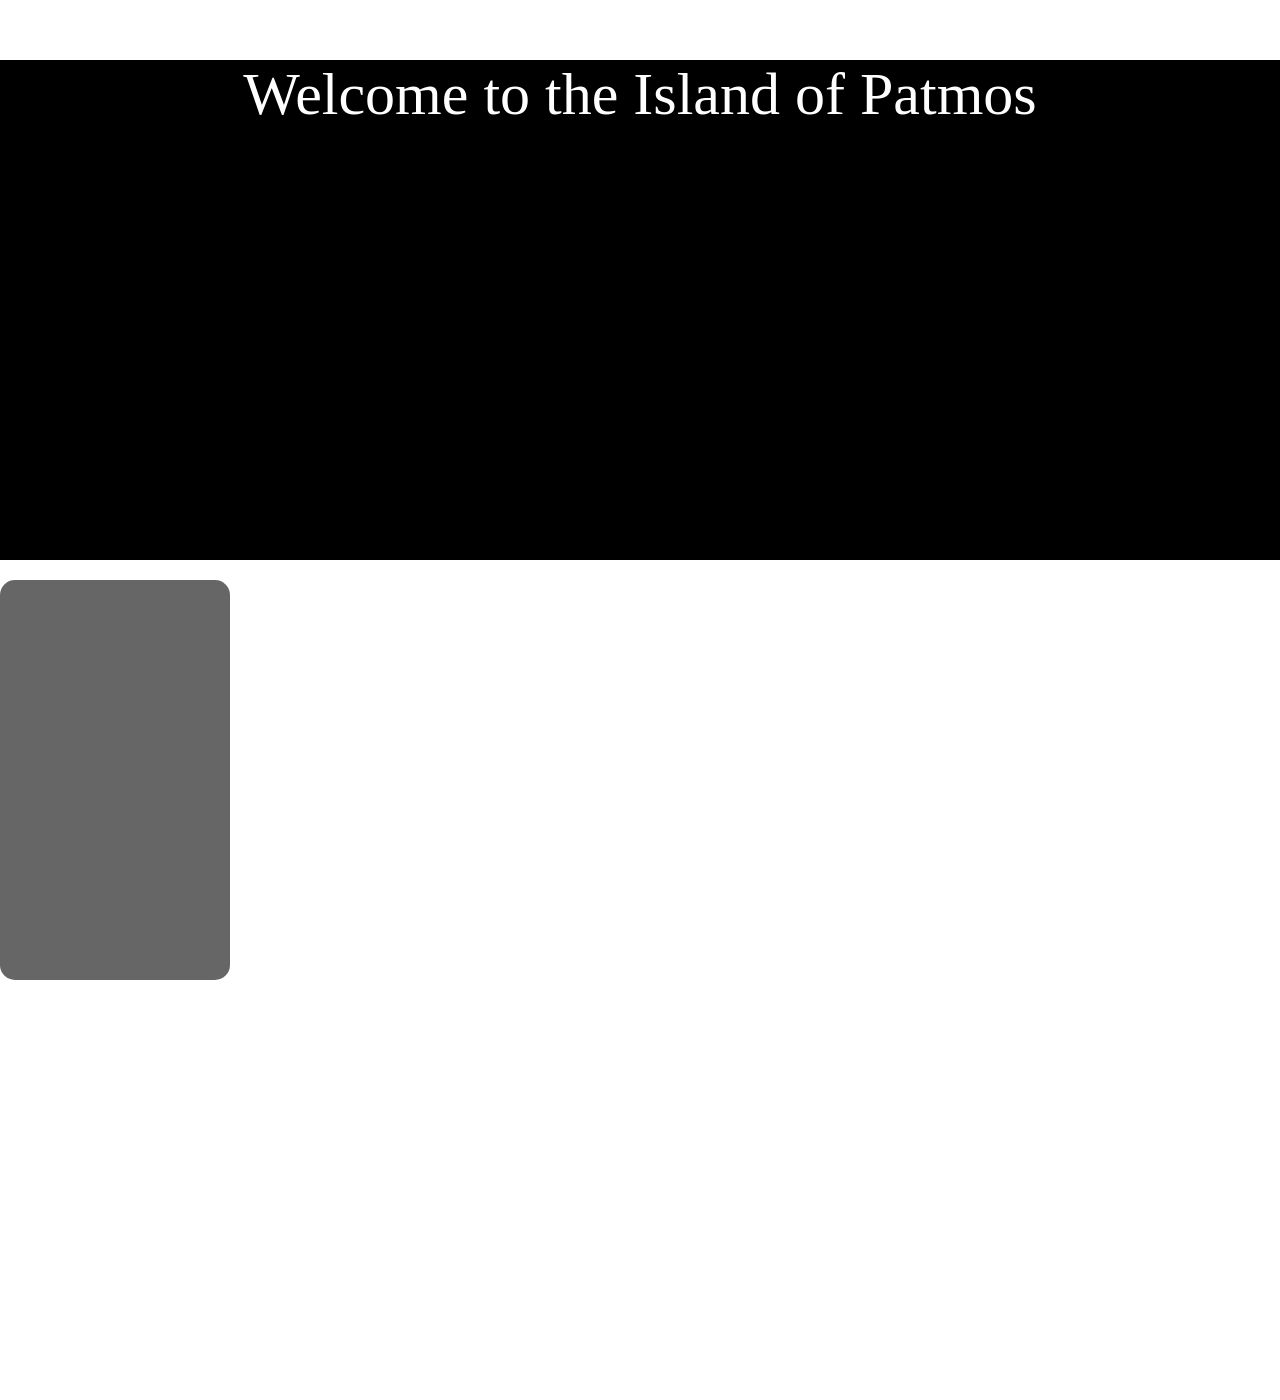
<file: background.html>
<!DOCTYPE html>
<html lang="en">
<head>
    <meta charset="UTF-8">
    <meta name="viewport" content="width=device-width, initial-scale=1.0">
    <title>Document</title>
    <link rel="stylesheet" href="background.css">
</head>
<body>
    <section class="hero">
        <p>Welcome to the Island of Patmos</p>
    </section>

   <div class="card card1"></div>
   <div class="card card2"></div>
</body>
</html>
</file>
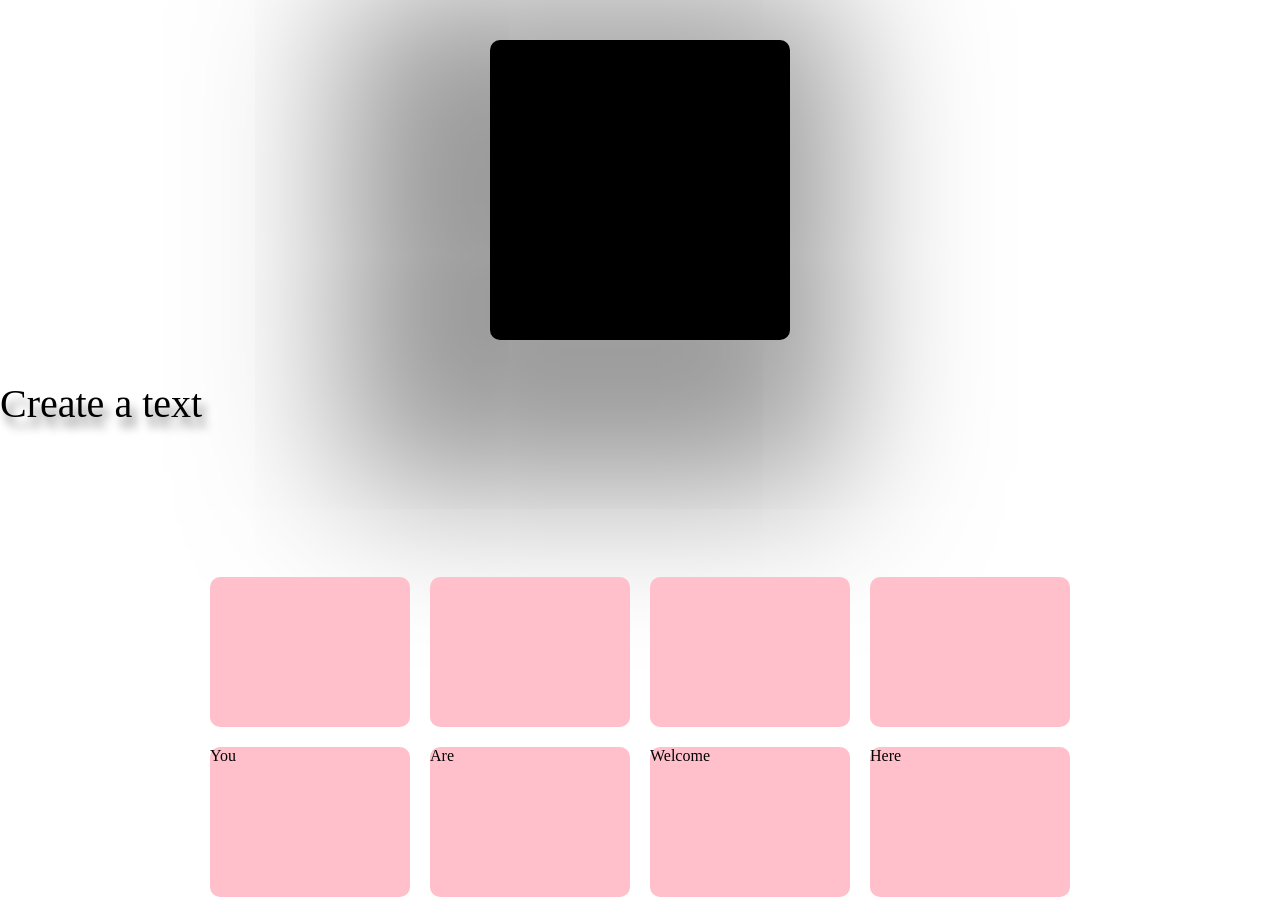
<file: boxshadow.html>
<!DOCTYPE html>
<html lang="en">
<head>
    <meta charset="UTF-8">
    <meta name="viewport" content="width=device-width, initial-scale=1.0">
    <title>Document</title>
    <link rel="stylesheet" href="boxshadow.css">
</head>
<body>
    
    <div class="box"></div>
    <p class="text">Create a text</p>

    <div class="tools">
        <div class="logo"></div>
        <div class="logo"></div>
        <div class="logo"></div>
        <div class="logo"></div>
    </div>

    <div class="tools">
        <div class="logo">You</div>
        <div class="logo">Are</div>
        <div class="logo">Welcome</div>
        <div class="logo">Here</div>
    </div>
</body>
</html>
</file>
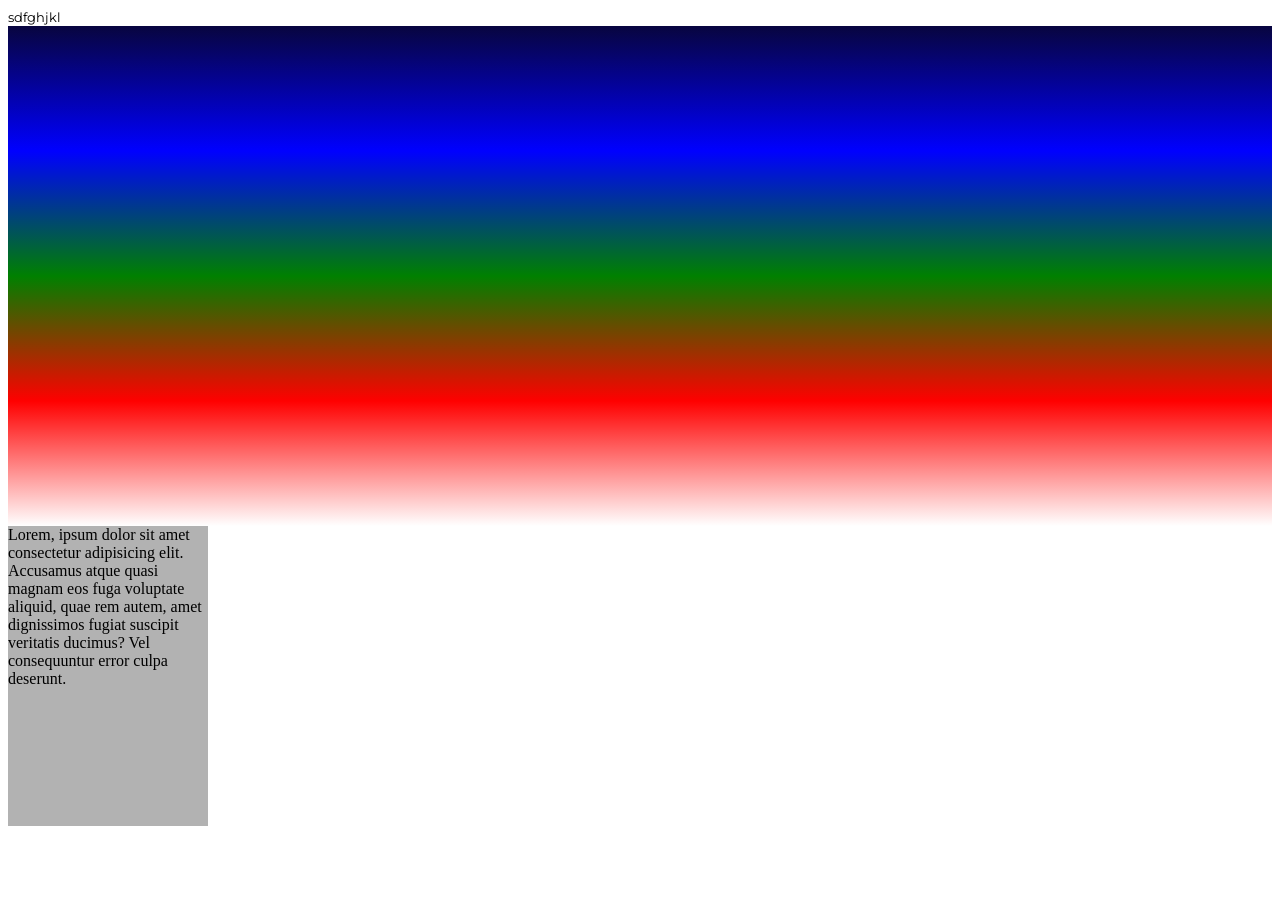
<file: font.html>
<!DOCTYPE html>
<html lang="en">
<head>
    <meta charset="UTF-8">
    <meta name="viewport" content="width=device-width, initial-scale=1.0">
    <title>Document</title>
    <link rel="stylesheet" href="font.css">
    <link rel="preconnect" href="https://fonts.googleapis.com">
<link rel="preconnect" href="https://fonts.gstatic.com" crossorigin>
<link href="https://fonts.googleapis.com/css2?family=Montserrat:ital,wght@0,100..900;1,100..900&display=swap" rel="stylesheet">
    
</head>
<body>
    <small class="explore">sdfghjkl</small>
    <section class="gradient"></section>
    <div class="card">Lorem, ipsum dolor sit amet consectetur adipisicing elit. Accusamus atque quasi magnam eos fuga voluptate aliquid, quae rem autem, amet dignissimos fugiat suscipit veritatis ducimus? Vel consequuntur error culpa deserunt.</div>
    
</body>
</html>
</file>
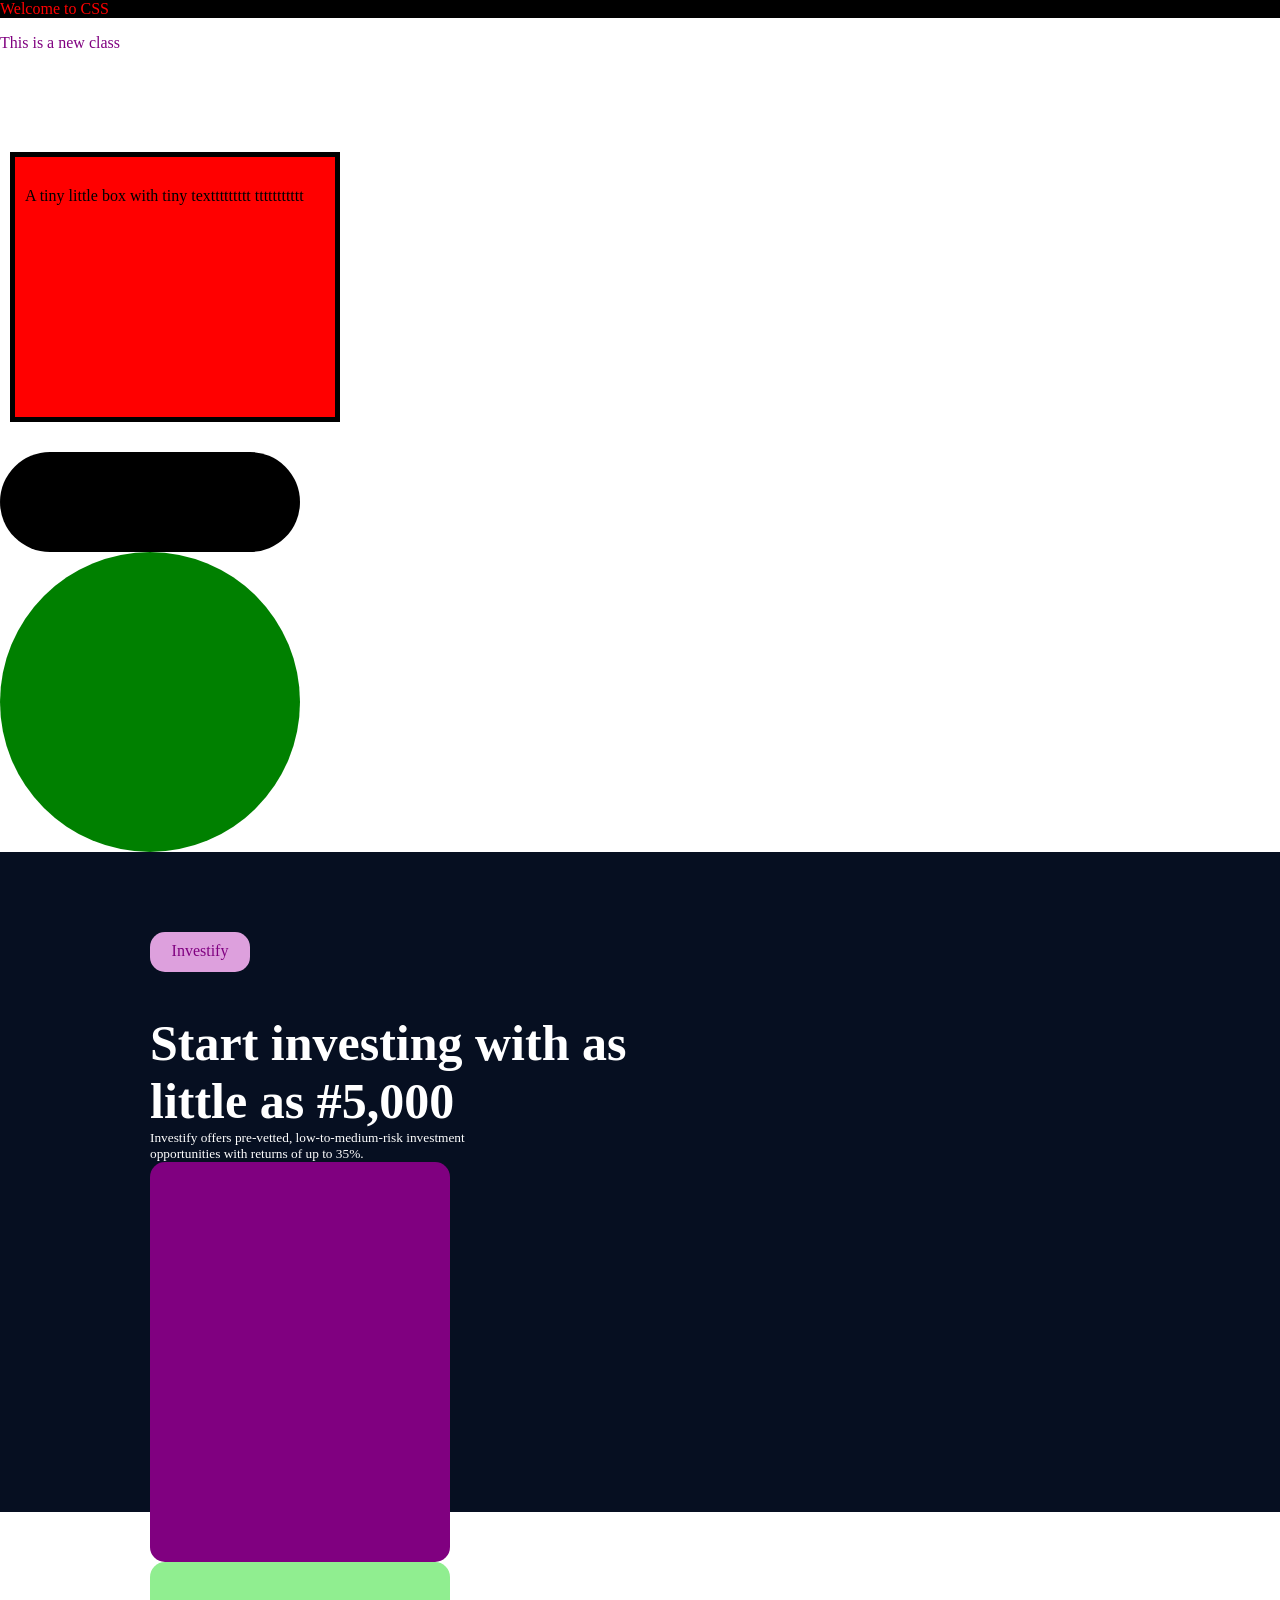
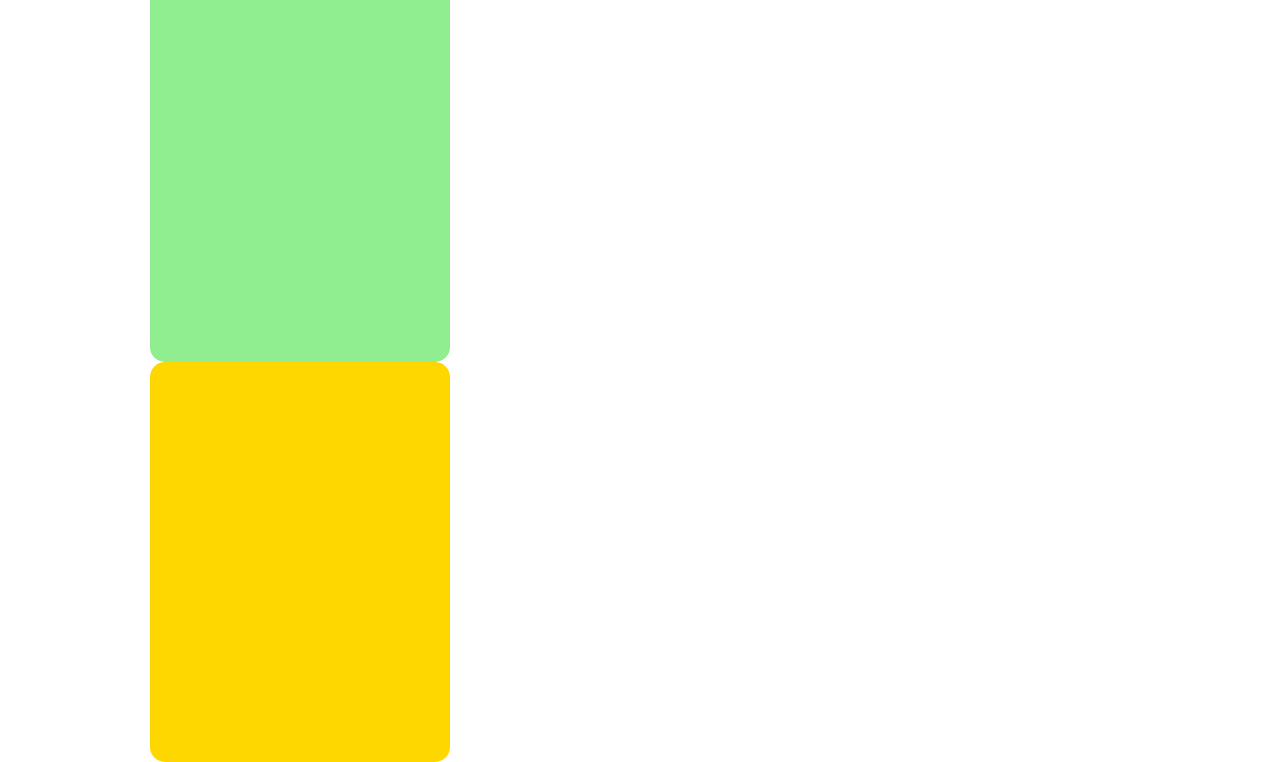
<file: inde.html>
<html lang="en">
<head>
    <meta charset="UTF-8">
    <meta name="viewport" content="width=device-width, initial-scale=1.0">
    <title>Document</title>
    <style>
        p {
            color: blue;
        }
    </style>
    <link rel="stylesheet" href="styling.css">

</head>
<body>
    <p style="color: red; background-color: black;">Welcome to CSS</p>
    <p>This is a new class</p>

    <div id="firstDiv">A tiny little box with tiny texttttttttt ttttttttttt</div>
    <div id="secondDiv"></div>

    <div class="thirdDiv"></div>


    <section class="motherDiv">
        <div class="Investify">Investify</div>
        <h1 class="start">Start investing with as <br> little as #5,000</h1>
        <small class="small">Investify offers pre-vetted, low-to-medium-risk investment <br> opportunities with returns of up to 35%.</small>
        
        <div class="card card1"></div>
        <div class="card card2"></div>
        <div class="card card3"></div>



    
    </section>

    
</body>
</html>
</file>
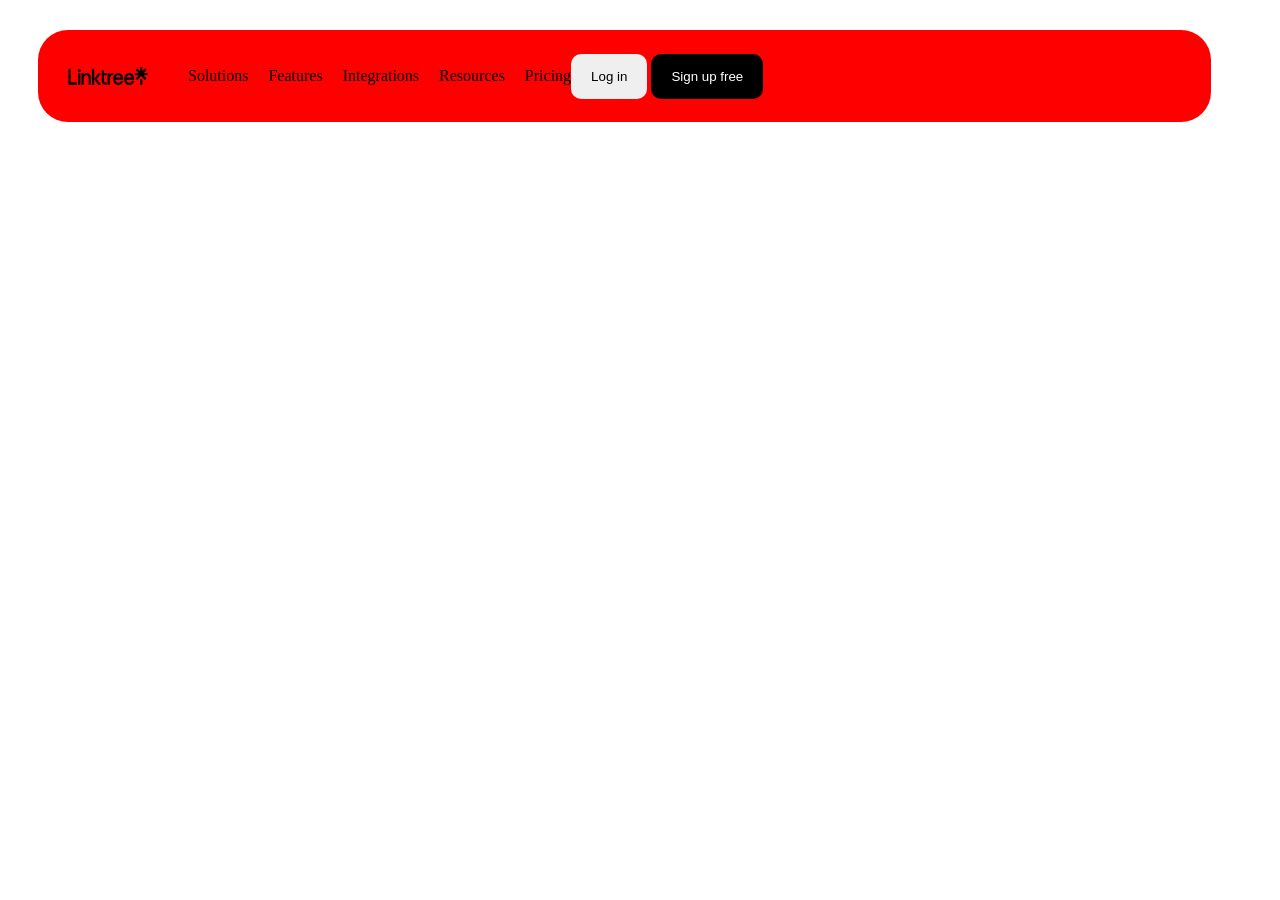
<file: nav.html>
<!DOCTYPE html>
<html lang="en">
<head>
    <meta charset="UTF-8">
    <meta name="viewport" content="width=device-width, initial-scale=1.0">
    <title>Document</title>
    <link rel="stylesheet" href="nav.css">
</head>
<body>
    <nav>
        <div class="left">
            <img src="./Linktree-Logo (1) (1).png" alt="" width="80px" height="50px"></img>

            <div class="links">
                <span>Solutions</span>
                <span>Features</span>
                <span>Integrations</span>
                <span>Resources</span>
                <span>Pricing</span>
            </div>
        </div>
        <div class="right">
            <button class="log">Log in</button>
            <button class="sign">Sign up free</button>
        </div>
    </nav>
    
</body>
</html>
</file>
<file: background.css>
body {
    max-width: 100%;
    margin: 0;
    padding: 0;
}

.hero {
    width: 100%;
    height: 500px;
    background-color: black;
    background-image: url("https://media.istockphoto.com/id/2235130106/photo/aerial-view-of-new-housing-development-in-bradford.webp?a=1&b=1&s=612x612&w=0&k=20&c=e6ddIoN6bDUnkLKXJvxAlhgyfBqjDnVclw83Mvg4_9s=");
    background-repeat: no-repeat;
    background-size: cover;
    background-position: center;
    text-align: center;
    font-size: 60px;
    color: white; 
}

.card {
    width: 230px;
    height: 400px;
    border-radius: 15px;
    margin-top: 20px;
}

.card1 {
    background-image: url("https://images.unsplash.com/photo-1633887091273-a3bd71efddde?q=80&w=464&auto=format&fit=crop&ixlib=rb-4.1.0&ixid=M3wxMjA3fDB8MHxwaG90by1wYWdlfHx8fGVufDB8fHx8fA%3D%3D");

    background-size: cover;
    background-position: center;
    background-color: rgb(0, 0, 0, 0.6);
    background-blend-mode: overlay;
}

.card2 {
    background-image: url("https://plus.unsplash.com/premium_photo-1674815482384-8c9d646ad52e?w=500&auto=format&fit=crop&q=60&ixlib=rb-4.1.0&ixid=M3wxMjA3fDB8MHxzZWFyY2h8OXx8Z3JhcGhpY3MlMjBwYWludCUyMHBvcnRyYWl0fGVufDB8fDB8fHww");

    background-size: cover;
    background-position: center;

    
    
}
</file>
<file: boxshadow.css>
body{
    max-width: 100%;
    margin: 0;
    padding: 0;
}

.box {
    width: 300px;
    height: 300px;
    margin: auto;
    background-color: black;
    border-radius: 10px;
    box-shadow: -50px 50px 150px 100px rgb(128, 128, 128, 0.8);
    margin: 40px auto;
}

.text {
    font-size: 40px;
    text-shadow: 5px 10px 10px grey;
    margin-bottom: 150px;
}

.logo {
    width: 200px;
    height: 150px;
    background-color: pink;
    border-radius: 10px;
}

.tools {
    display: flex;
    justify-content: center;
    gap: 20px;
    margin-bottom: 20px;
}
</file>
<file: font.css>
.explore {
    font-family:"Montserrat", sans-serif;

}
.gradient {
    width: 100%;
    height: 500px;
    background: linear-gradient( rgb(8, 5, 63), blue, green, red, white);
}
.card {
    width: 200px;
    height: 300px;
    background-size: cover;
    background-position: center;
    background-repeat: no-repeat;
    background-image: url();
    background-color: rgb(0, 0, 0, 0.3);
    background-blend-mode: overlay;
}
.explore::first-letter {
    color: black;
    font-size: 80px;
}
</file>
<file: styling.css>
p {
   color:purple;

}

div {
   width: 300px;
   height: 200px;
   background-color:red;
}

#firstDiv {
   width: 300px;
   height: 200px;
   background-color:red;
   margin: 100px 50px 30px 10px;
   padding: 30px 10px;
   border: 5px solid black;
}

#secondDiv {
   width: 300px;
   height: 100px;
   background-color:black;
   border-radius: 80px
}

.thirdDiv {
   width: 300px;
   height: 300px;
   background-color:green;
   border-radius: 50%
}

body {
   margin: 0;
   padding: 0;
}

.motherDiv {
   width: 100%;
   height: 500px;
   background-color: #060f21;
   padding: 80px 150px;

}

.investify {
   width: 100px;
   height: 30px;
   background-color: plum;
   border-radius: 15px;
   color: purple;
   padding-top: 10px;
   text-align: center;
}

.start {
   color: white;
   font-size: 50px;
   margin-bottom: 0px;
}

.small {
   color: white;
   /* display: block; */
   /* padding-top: -20px; */
}

.card {
   width: 300px;
   height: 400px;
   border-radius: 15px;
  
}

.card1 {
  
   background-color: purple;
}

.card2 {
  
   background-color: lightgreen;
}

.card3 {
  
   background-color: gold;
}
</file>
<file: nav.css>
nav {
    width: 90%;
    height: 8vh;
    background-color: red;
    border-radius: 30px;
    /* jutify-self: center; */
    margin: 30px;
    padding: 10px 5px 10px 30px;
    display: flex;
    align-items: center;
    /* justify-content: space-between; */
}

.left {
    display: flex;
    align-items: center;
    gap: 40px;
}

.links {
    gap: 20px;
    display: flex;
}

.right button {
    border: none;
    padding: 15px 20px;
    border-radius: 10px;
    cursor: pointer;
}

.log {
    background-color: none;
}

.sign {
    background-color: black;
    color: white;
}

.sign:hover {
    background-color: #262D3E;
}
</file>
